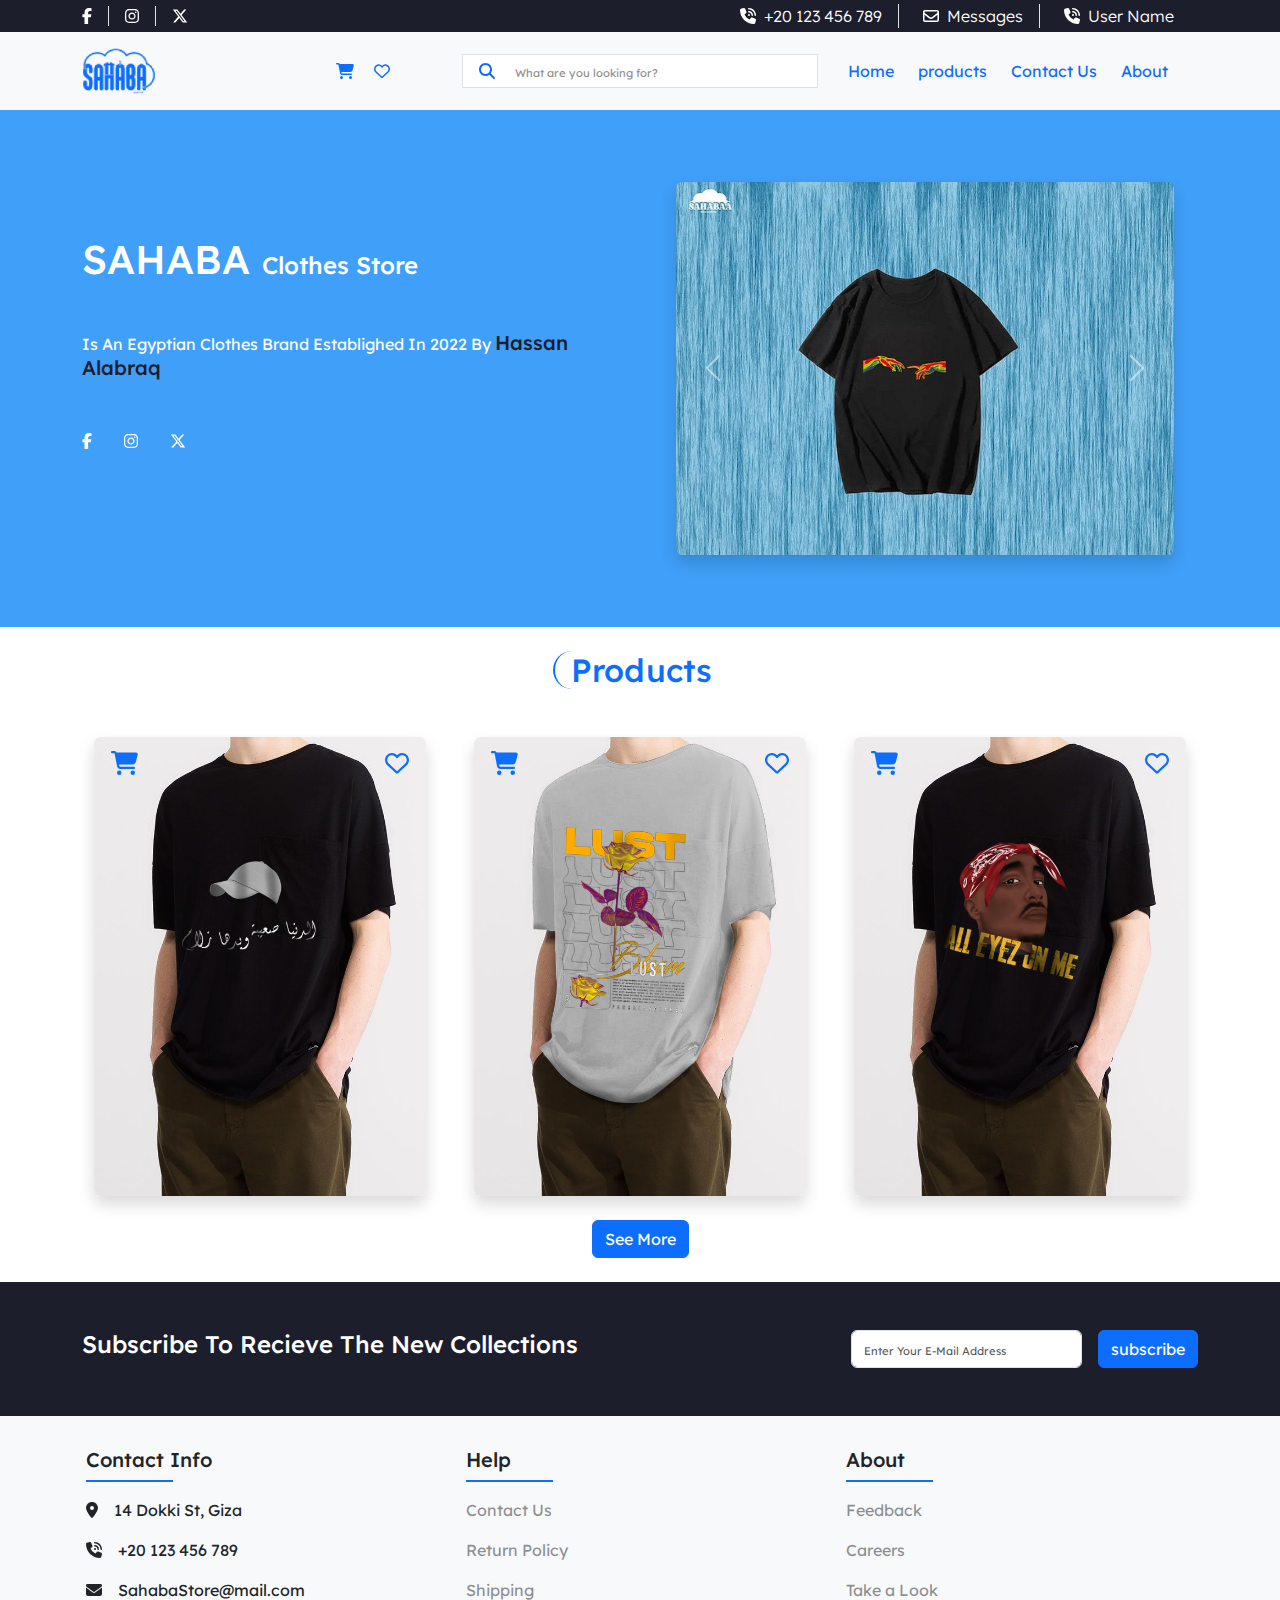
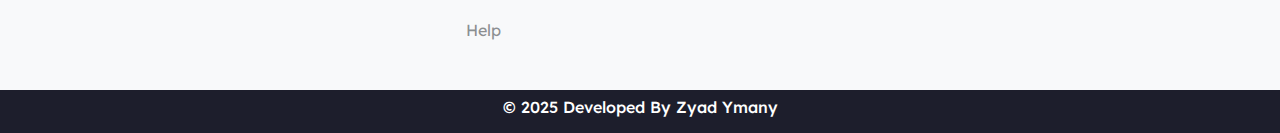
<file: index.html>
<!DOCTYPE html>
<html lang="en">

<head>
    <meta charset="UTF-8">
    <meta name="viewport" content="width=device-width, initial-scale=1.0">
    <title>Sahaba</title>
    <link rel="icon" href="images/favicon-32x32.png">
    <link rel="preconnect" href="https://fonts.googleapis.com">
    <link rel="preconnect" href="https://fonts.gstatic.com" crossorigin>
    <link href="https://fonts.googleapis.com/css2?family=Lexend:wght@100..900&display=swap" rel="stylesheet">
    <link href="https://cdn.jsdelivr.net/npm/bootstrap@5.3.3/dist/css/bootstrap.min.css" rel="stylesheet"
        integrity="sha384-QWTKZyjpPEjISv5WaRU9OFeRpok6YctnYmDr5pNlyT2bRjXh0JMhjY6hW+ALEwIH" crossorigin="anonymous">
    <link rel="stylesheet" href="fontawesome/css/all.min.css">
    <link rel="stylesheet" href="css/style.css">
</head>

<body>
    <header class="container-fluid bg-m-dark py-1">
        <div class="container">
            <div class="row header-container">
                <div class="col-6 d-flex header-socials">
                    <li><a href="#" class="text-white pe-3 me-3 border-end"><i class="fa-brands fa-facebook-f"></i></a>
                    </li>
                    <li><a href="#" class="text-white pe-3 me-3 border-end"><i class="fa-brands fa-instagram"></i></a>
                    </li>
                    <li><a href="#" class="text-white"><i class="fa-brands fa-x-twitter "></i></a></li>
                </div>

                <div class="col-6 d-flex justify-content-end">
                    <li class="me-4 pe-3 border-end"><a href="#" class="text-white fw-light"><i
                                class="fa-solid res-icns fa-phone-volume me-2"></i>+20 123 456 789</a></li>
                    <li class="me-4 pe-3 border-end"><a href="#" class="text-white fw-light"><i
                                class="fa-regular res-icns fa-envelope me-2"></i>Messages</a></li>
                    <li class="me-4"><a href="#" class="text-white fw-light"><i
                                class="fa-solid res-icns fa-phone-volume me-2"></i>User Name</a></li>
                </div>
            </div>
        </div>
    </header>

    <nav id="navBar" class="container-fluid bg-light py-3 sticky-top">
        <div class="container">
            <div class="row align-items-center">
                <div class="col-4 d-flex justify-content-between align-items-center nav-logo-sec">
                    <img src="images/logo.png" alt="" class="img-fluid main-logo">
                    <div class="me-5">
                        <a href="" class="me-3" title="Shopping Cart"><i
                                class="fa-solid res-icns fa-cart-shopping text-primary"></i></a>
                        <a href="" title="Favourite"><i class="fa-regular res-icns fa-heart text-primary"></i></a>
                    </div>
                </div>
                <div class="col-4 nav-search-sec">
                    <form action="#" class="bg-white ps-3 border">
                        <a href="#"><i class="fa-solid res-icns fa-magnifying-glass"></i></a>
                        <input type="text" placeholder="What are you looking for?" class="ps-3 py-1 bg-transparent">
                    </form>
                </div>
                <div class="col-4 d-flex justify-content-center justify-self-center nav-links-sec">
                    <li class="me-4"><a href="index.html" class="m-links">Home</a></li>
                    <li class="me-4"><a href="products.html" class="m-links">products</a></li>
                    <li class="me-4"><a href="contact.html" class="m-links">Contact Us</a></li>
                    <li class="me-4"><a href="#about" class="m-links">About</a></li>
                </div>
            </div>
        </div>
    </nav>

    <section id="productSlider" class="container-fluid bg-m-light py-5">
        <div class="container">
            <div class="row align-items-center">
                <div class="col-6 description-responsive">
                    <h1 class="text-uppercase text-white mb-5">sahaba <span class="text-white h4 text-capitalize">Clothes
                            Store</span></h1>
                    <p class="text-capitalize text-white mb-5">is an egyptian clothes brand establighed in 2022 by <span
                            class="color-m-dark h5">Hassan Alabraq</span></p>
                    <div class="d-flex mb-5">
                        <li><a href="#" class="text-white pe-3 me-3"><i class="fa-brands fa-facebook-f icons"></i></a>
                        </li>
                        <li><a href="#" class="text-white pe-3 me-3"><i class="fa-brands fa-instagram icons"></i></a>
                        </li>
                        <li><a href="#" class="text-white"><i class="fa-brands fa-x-twitter icons"></i></a></li>
                    </div>
                </div>
                <div class="col-6 slider-responsive">
                    <div class="p-4">
                        <div id="carouselExample" class="carousel slide rounded shadow">
                            <div class="carousel-inner">
                                <div class="carousel-item active">
                                    <img src="images/home images/image1.png" class="d-block w-100 rounded" alt="...">
                                </div>
                                <div class="carousel-item">
                                    <img src="images/home images/image2.png" class="d-block w-100 rounded" alt="...">
                                </div>
                                <div class="carousel-item">
                                    <img src="images/home images/image3.png" class="d-block w-100 rounded" alt="...">
                                </div>
                                <div class="carousel-item">
                                    <img src="images/home images/image4.png" class="d-block w-100 rounded" alt="...">
                                </div>
                            </div>
                            <button class="carousel-control-prev" type="button" data-bs-target="#carouselExample"
                                data-bs-slide="prev">
                                <span class="carousel-control-prev-icon" aria-hidden="true"></span>
                                <span class="visually-hidden">Previous</span>
                            </button>
                            <button class="carousel-control-next" type="button" data-bs-target="#carouselExample"
                                data-bs-slide="next">
                                <span class="carousel-control-next-icon" aria-hidden="true"></span>
                                <span class="visually-hidden">Next</span>
                            </button>
                        </div>
                    </div>
                </div>
            </div>
        </div>
    </section>

    <section id="products" class="container d-flex align-items-center flex-column py-4">
        <h2 class="text-primary px-3 rounded-pill border-start border-primary border-2">Products</h2>
        <div class="row mt-3">
            <div class="col-md-4 col-12 p-4">
                <div class="position-relative overflow-hidden product-card shadow rounded">
                    <img src="images/products/product1.png" alt="" class="img-fluid rounded">
                    <a class="position-absolute prod-fav-icon" title="Add to Favourite"><i class="fa-regular res-icns fa-heart text-primary fs-4 prod-icons"></i></a>
                    <a class="position-absolute prod-cart-icon" title="Add to Cart"><i class="fa-solid res-icns fa-cart-shopping text-primary fs-4 prod-icons"></i></a>
                    <div class="text-center position-absolute bg-white text-dark w-100 prod-price rounded-bottom py-3 d-flex justify-content-evenly align-items-center">
                        <p class="m-0 border-bottom border-primary">300 EGP</p>
                        <a href="#" class="btn btn-primary">Order Now</a>
                    </div>
                </div>
            </div>
            <!-------------------------------------------->
            <div class="col-md-4 col-12 p-4">
                <div class="position-relative overflow-hidden product-card shadow rounded">
                    <img src="images/products/product2.png" alt="" class="img-fluid rounded">
                    <a class="position-absolute prod-fav-icon" title="Add to Favourite"><i class="fa-regular res-icns fa-heart text-primary fs-4 prod-icons"></i></a>
                    <a class="position-absolute prod-cart-icon" title="Add to Cart"><i class="fa-solid res-icns fa-cart-shopping text-primary fs-4 prod-icons"></i></a>
                    <div class="text-center position-absolute bg-white text-dark w-100 prod-price rounded-bottom py-3 d-flex justify-content-evenly align-items-center">
                        <p class="m-0 border-bottom border-primary">300 EGP</p>
                        <a href="#" class="btn btn-primary">Order Now</a>
                    </div>
                </div>
            </div>
            <!-------------------------------------------->
            <div class="col-md-4 col-12 p-4">
                <div class="position-relative overflow-hidden product-card shadow rounded">
                    <img src="images/products/product3.png" alt="" class="img-fluid rounded">
                    <a class="position-absolute prod-fav-icon" title="Add to Favourite"><i class="fa-regular res-icns fa-heart text-primary fs-4 prod-icons"></i></a>
                    <a class="position-absolute prod-cart-icon" title="Add to Cart"><i class="fa-solid res-icns fa-cart-shopping text-primary fs-4 prod-icons "></i></a>
                    <div class="text-center position-absolute bg-white text-dark w-100 prod-price rounded-bottom py-3 d-flex justify-content-evenly align-items-center">
                        <p class="m-0 border-bottom border-primary">300 EGP</p>
                        <a href="#" class="btn btn-primary">Order Now</a>
                    </div>
                </div>
            </div>
            <!-------------------------------------------->
            
        </div>

        <a href="products.html" class="btn btn-primary">See More</a>
    </section>

    <section id="subscribe" class="container-fluid bg-m-dark py-5">
        <div class="container">
            <div class="row">
                <div class="col-md-6 col-12">
                    <h4 class="text-capitalize text-white">subscribe to recieve the new collections</h4>
                </div>
                <div class="col-md-6 col-12 d-flex justify-content-end">
                    <!-- <form action="#" id="subForm">
                        <input type="text" name="mail" placeholder="Enter Your E-Mail Address" class="ps-3 py-1 rounded">
                        <div></div>
                        <button  type="submit" class="btn btn-primary py-1 mx-3">Subscribe</button>
                    </form> -->
                    <form id="subForm" class="d-flex">
                        <div class="col-auto">
                            <input type="text" class="form-control" id="inputPassword2" placeholder="Enter Your E-Mail Address" name="mail">
                            <div></div>
                        </div>
                        <div class="col-auto">
                            <button type="submit" class="btn btn-primary ms-3">subscribe</button>
                        </div>
                    </form>
    
                </div>
            </div>
        </div>
    </section>

    <section id="about" class="container-fluid bg-light py-3">
        <div class="container">
            <div class="row">
                <div class="col-4 p-3 d-flex flex-column">
                    <h5 class="text-dark">Contact Info</h5>
                    <hr class="border border-primary border-1 opacity-100 w-25 mt-0">
                    <div class="d-flex flex-column">
                        <p><i class="fa-solid res-icns fa-location-dot me-3 about-icns-resp"></i>14 Dokki St, Giza</p>
                        <p><i class="fa-solid res-icns fa-phone-volume me-3 about-icns-resp"></i>+20 123 456 789</p>
                        <p><i class="fa-solid res-icns fa-envelope me-3 about-icns-resp"></i>SahabaStore@mail.com</p>
                    </div>
                </div>
                <!----------------------------------------------------->
                <div class="col-4 p-3 d-flex flex-column">
                    <h5 class="text-dark">Help</h5>
                    <hr class="border border-primary border-1 opacity-100 w-25 mt-0">
                    <div class="d-flex flex-column">
                        <p class="about-icons"><a href="contact.html" class="text-body-tertiary about-icons">Contact Us</a></p>
                        <p class="about-icons"><a href="#" class="text-body-tertiary about-icons">Return Policy</a></p>
                        <p class="about-icons"><a href="#" class="text-body-tertiary about-icons">Shipping</a></p>
                        <p class="about-icons"><a href="#" class="text-body-tertiary about-icons">Help</a></p>
                    </div>
                </div>
                <!----------------------------------------------------->
                <div class="col-4 p-3 d-flex flex-column">
                    <h5 class="text-dark">About</h5>
                    <hr class="border border-primary border-1 opacity-100 w-25 mt-0">
                    <div class="d-flex flex-column">
                        <p class="about-icons"><a href="#" class="text-body-tertiary about-icons">Feedback</a></p>
                        <p class="about-icons"><a href="#" class="text-body-tertiary about-icons">Careers</a></p>
                        <p class="about-icons"><a href="#" class="text-body-tertiary about-icons">Take a Look</a></p>
                    </div>
                </div>
                <!----------------------------------------------------->
            </div>
        </div>
    </section>

    <footer class="container-fluid bg-m-dark py-2 d-flex justify-content-center align-items-center">
        <h6 class="text-white">© 2025 Developed By Zyad Ymany</h6>
    </footer>

    <div id="pageUp" class="d-flex justify-content-center align-items-center d-none"><i class="fa-solid res-icns fa-angle-up text-white"></i></div>
    <!--------------------------------- Script Linking --------------------------------->
    <script src="https://cdn.jsdelivr.net/npm/bootstrap@5.3.3/dist/js/bootstrap.bundle.min.js"
        integrity="sha384-YvpcrYf0tY3lHB60NNkmXc5s9fDVZLESaAA55NDzOxhy9GkcIdslK1eN7N6jIeHz"
        crossorigin="anonymous"></script>
    <script src="fontawesome/js/all.min.js"></script>
    <script src="js/script.js"></script>
</body>

</html>
</file>
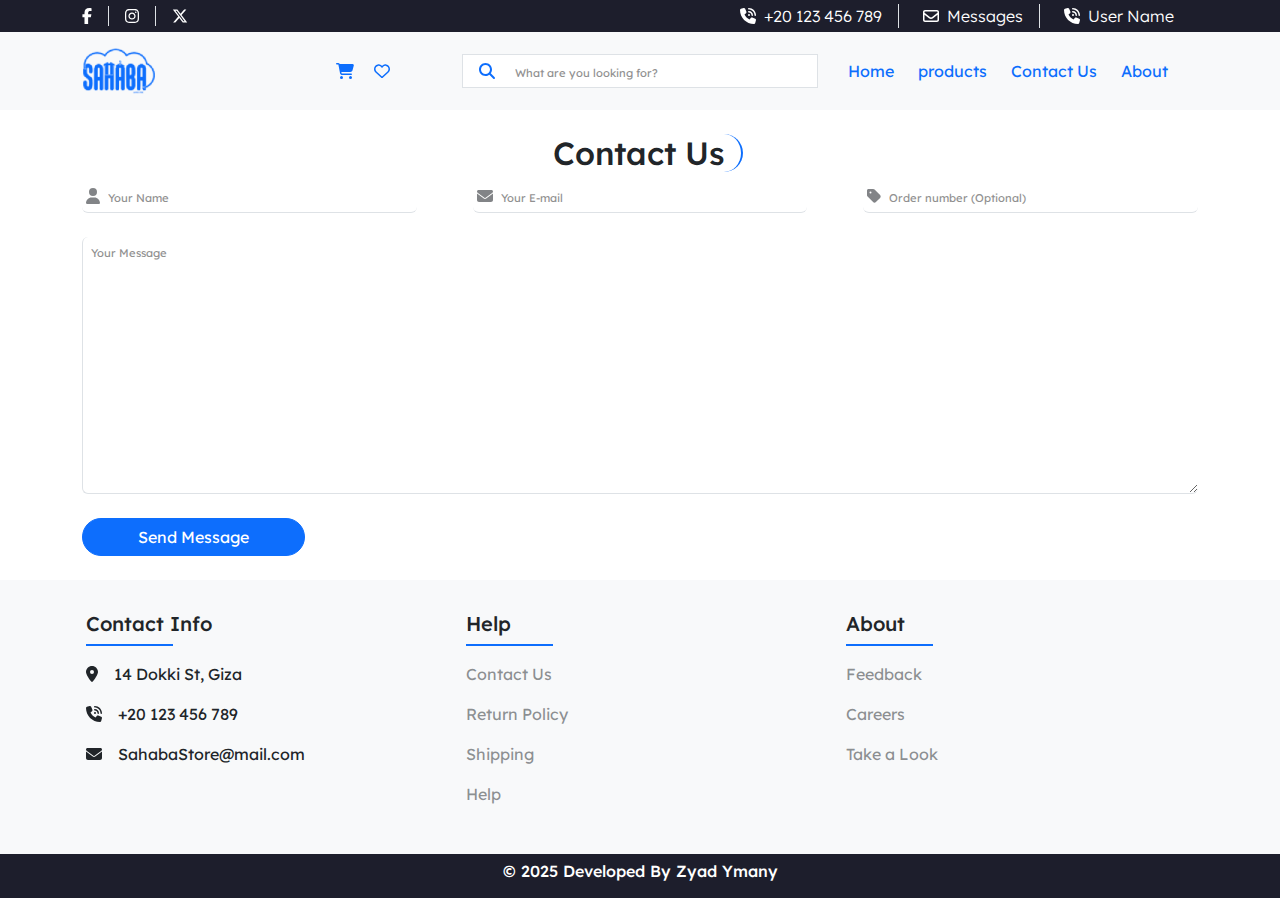
<file: contact.html>
<!DOCTYPE html>
<html lang="en">

<head>
    <meta charset="UTF-8">
    <meta name="viewport" content="width=device-width, initial-scale=1.0">
    <title>Sahaba | contact-us</title>
    <link rel="icon" href="images/favicon-32x32.png">
    <link rel="preconnect" href="https://fonts.googleapis.com">
    <link rel="preconnect" href="https://fonts.gstatic.com" crossorigin>
    <link href="https://fonts.googleapis.com/css2?family=Lexend:wght@100..900&display=swap" rel="stylesheet">
    <link href="https://cdn.jsdelivr.net/npm/bootstrap@5.3.3/dist/css/bootstrap.min.css" rel="stylesheet"
        integrity="sha384-QWTKZyjpPEjISv5WaRU9OFeRpok6YctnYmDr5pNlyT2bRjXh0JMhjY6hW+ALEwIH" crossorigin="anonymous">
    <link rel="stylesheet" href="fontawesome/css/all.min.css">
    <link rel="stylesheet" href="css/style.css">
</head>

<body>
    <header class="container-fluid bg-m-dark py-1">
        <div class="container">
            <div class="row header-container">
                <div class="col-6 d-flex header-socials">
                    <li><a href="#" class="text-white pe-3 me-3 border-end"><i class="fa-brands fa-facebook-f"></i></a>
                    </li>
                    <li><a href="#" class="text-white pe-3 me-3 border-end"><i class="fa-brands fa-instagram"></i></a>
                    </li>
                    <li><a href="#" class="text-white"><i class="fa-brands fa-x-twitter "></i></a></li>
                </div>

                <div class="col-6 d-flex justify-content-end">
                    <li class="me-4 pe-3 border-end"><a href="#" class="text-white fw-light"><i
                                class="fa-solid res-icns fa-phone-volume me-2"></i>+20 123 456 789</a></li>
                    <li class="me-4 pe-3 border-end"><a href="#" class="text-white fw-light"><i
                                class="fa-regular res-icns fa-envelope me-2"></i>Messages</a></li>
                    <li class="me-4"><a href="#" class="text-white fw-light"><i
                                class="fa-solid res-icns fa-phone-volume me-2"></i>User Name</a></li>
                </div>
            </div>
        </div>
    </header>

    <nav id="navBar" class="container-fluid bg-light py-3 sticky-top">
        <div class="container">
            <div class="row align-items-center">
                <div class="col-4 d-flex justify-content-between align-items-center nav-logo-sec">
                    <img src="images/logo.png" alt="" class="img-fluid main-logo">
                    <div class="me-5">
                        <a href="" class="me-3" title="Shopping Cart"><i
                                class="fa-solid res-icns fa-cart-shopping text-primary"></i></a>
                        <a href="" title="Favourite"><i class="fa-regular res-icns fa-heart text-primary"></i></a>
                    </div>
                </div>
                <div class="col-4 nav-search-sec">
                    <form action="#" class="bg-white ps-3 border">
                        <a href="#"><i class="fa-solid res-icns fa-magnifying-glass"></i></a>
                        <input type="text" placeholder="What are you looking for?" class="ps-3 py-1 bg-transparent">
                    </form>
                </div>
                <div class="col-4 d-flex justify-content-center justify-self-center nav-links-sec">
                    <li class="me-4"><a href="index.html" class="m-links">Home</a></li>
                    <li class="me-4"><a href="products.html" class="m-links">products</a></li>
                    <li class="me-4"><a href="contact.html" class="m-links">Contact Us</a></li>
                    <li class="me-4"><a href="#about" class="m-links">About</a></li>
                </div>
            </div>
        </div>
    </nav>

    <section class="container d-flex align-items-center flex-column py-4">
        <h2 class="text-dark px-3 rounded-pill border-end border-primary border-2">Contact Us</h2>
        <form action="#" id="contactForm" class="d-flex flex-column justify-content-center w-100">
            <div class="d-flex justify-content-between w-100 fields-container">
                <div class="p-1 border-bottom border-1 border-muted rounded w-30 contact-fields">
                    <i class="fa-solid fa-user text-muted me-1 opacity-75"></i>
                    <input type="text" placeholder="Your Name" name="name">
                    <div></div>
                </div>
                <div class="p-1 border-bottom border-1 border-muted rounded w-30 contact-fields">
                    <i class="fa-solid fa-envelope text-muted me-1 opacity-75"></i>
                    <input type="text" placeholder="Your E-mail" name="mail">
                    <div></div>
                </div>
                <div class="p-1 border-bottom border-1 border-muted rounded w-30 contact-fields">
                    <i class="fa-solid fa-tag text-muted me-1 opacity-75"></i>
                    <input type="text" placeholder="Order number (Optional)" name="order">
                    <div></div>
                </div>
            </div>
            <textarea class="border border-top-0 border-end-0 border-1 border-muted rounded mt-4 p-2" id="exampleFormControlTextarea1" rows="10" placeholder="Your Message"></textarea>
            <button type="submit" class="btn btn-primary w-20 mt-4 rounded-pill message-btn">Send Message</button>
        </form>
    </section>

    <section id="about" class="container-fluid bg-light py-3">
        <div class="container">
            <div class="row">
                <div class="col-4 p-3 d-flex flex-column">
                    <h5 class="text-dark">Contact Info</h5>
                    <hr class="border border-primary border-1 opacity-100 w-25 mt-0">
                    <div class="d-flex flex-column">
                        <p><i class="fa-solid res-icns fa-location-dot me-3 about-icns-resp"></i>14 Dokki St, Giza</p>
                        <p><i class="fa-solid res-icns fa-phone-volume me-3 about-icns-resp"></i>+20 123 456 789</p>
                        <p><i class="fa-solid res-icns fa-envelope me-3 about-icns-resp"></i>SahabaStore@mail.com</p>
                    </div>
                </div>
                <!----------------------------------------------------->
                <div class="col-4 p-3 d-flex flex-column">
                    <h5 class="text-dark">Help</h5>
                    <hr class="border border-primary border-1 opacity-100 w-25 mt-0">
                    <div class="d-flex flex-column">
                        <p class="about-icons"><a href="contact.html" class="text-body-tertiary about-icons">Contact Us</a></p>
                        <p class="about-icons"><a href="#" class="text-body-tertiary about-icons">Return Policy</a></p>
                        <p class="about-icons"><a href="#" class="text-body-tertiary about-icons">Shipping</a></p>
                        <p class="about-icons"><a href="#" class="text-body-tertiary about-icons">Help</a></p>
                    </div>
                </div>
                <!----------------------------------------------------->
                <div class="col-4 p-3 d-flex flex-column">
                    <h5 class="text-dark">About</h5>
                    <hr class="border border-primary border-1 opacity-100 w-25 mt-0">
                    <div class="d-flex flex-column">
                        <p class="about-icons"><a href="#" class="text-body-tertiary about-icons">Feedback</a></p>
                        <p class="about-icons"><a href="#" class="text-body-tertiary about-icons">Careers</a></p>
                        <p class="about-icons"><a href="#" class="text-body-tertiary about-icons">Take a Look</a></p>
                    </div>
                </div>
                <!----------------------------------------------------->
            </div>
        </div>
    </section>

    <footer class="container-fluid bg-m-dark py-2 d-flex justify-content-center align-items-center">
        <h6 class="text-white">© 2025 Developed By Zyad Ymany</h6>
    </footer>

    <div id="pageUp" class="d-flex justify-content-center align-items-center d-none"><i
            class="fa-solid fa-angle-up text-white"></i></div>
    <!--------------------------------- Script Linking --------------------------------->
    <script src="https://cdn.jsdelivr.net/npm/bootstrap@5.3.3/dist/js/bootstrap.bundle.min.js"
        integrity="sha384-YvpcrYf0tY3lHB60NNkmXc5s9fDVZLESaAA55NDzOxhy9GkcIdslK1eN7N6jIeHz"
        crossorigin="anonymous"></script>
    <script src="fontawesome/js/all.min.js"></script>
    <script src="js/script.js"></script>
</body>

</html>
</file>
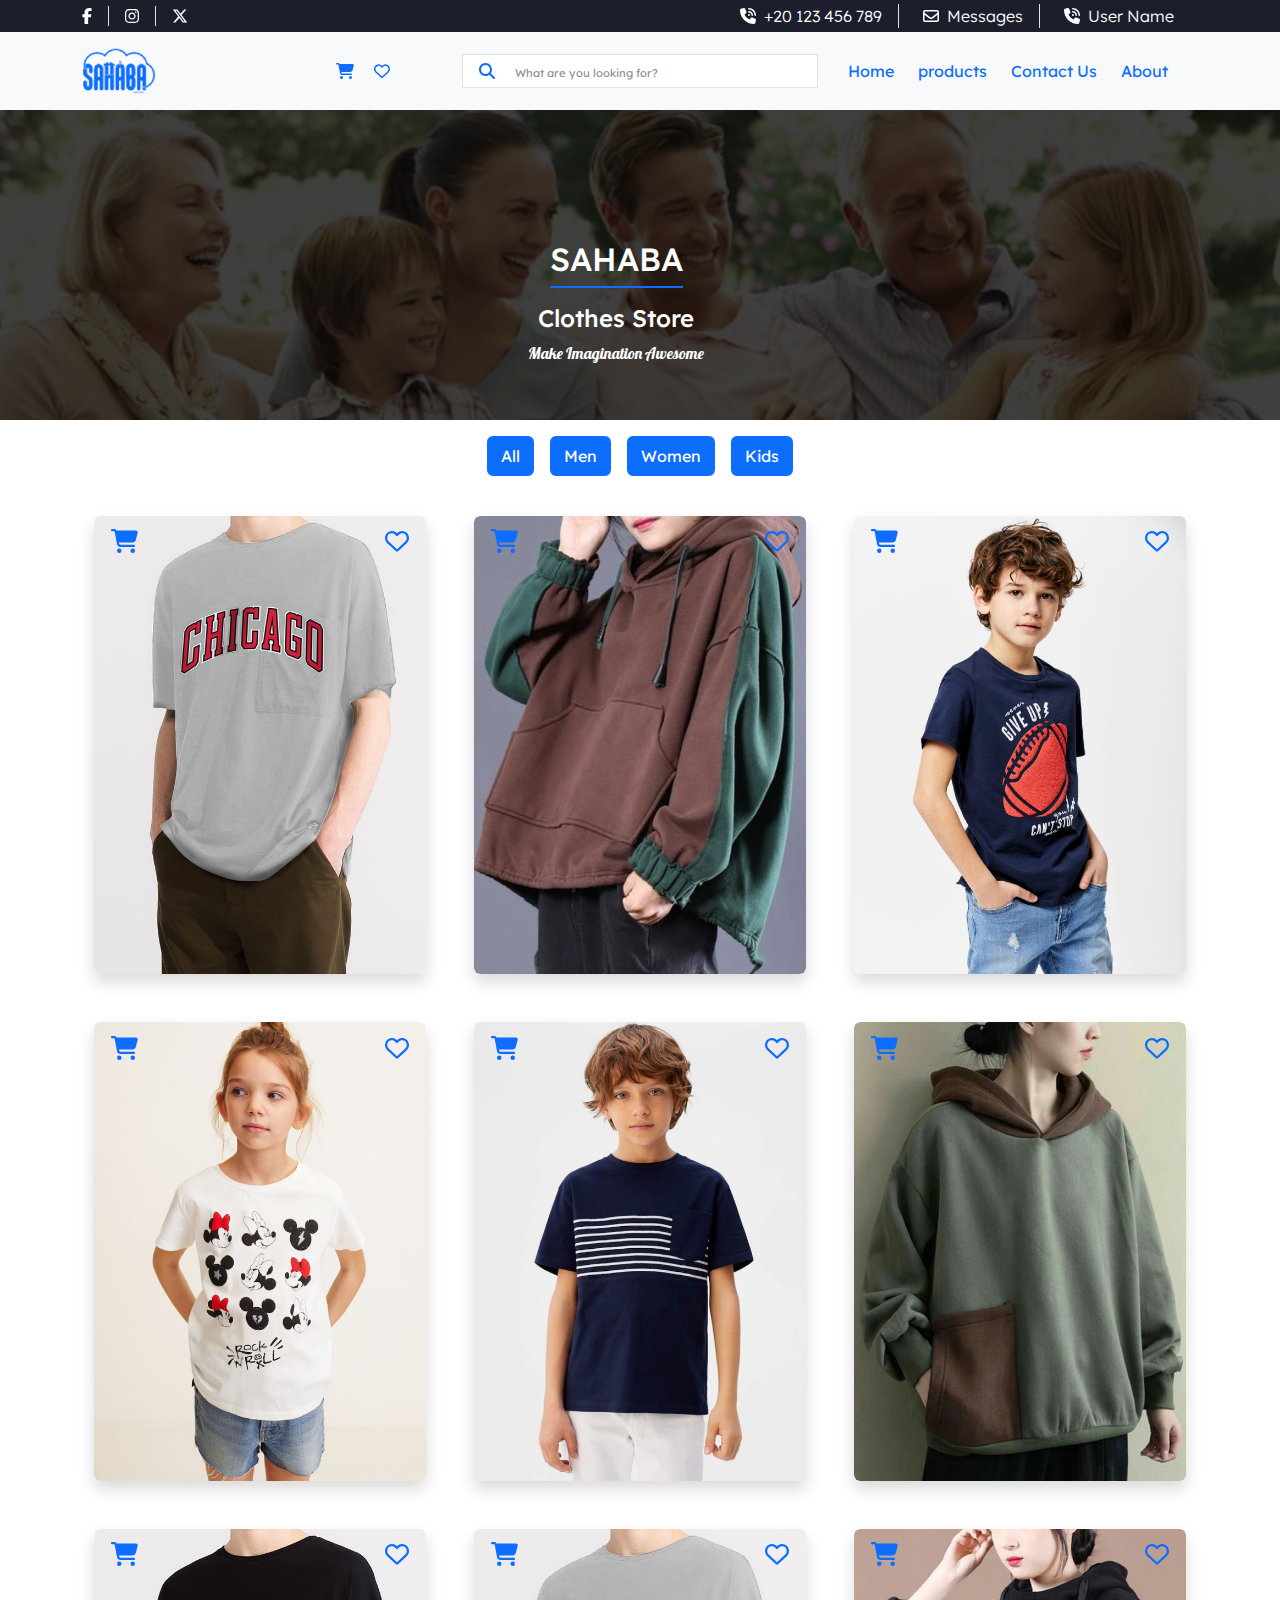
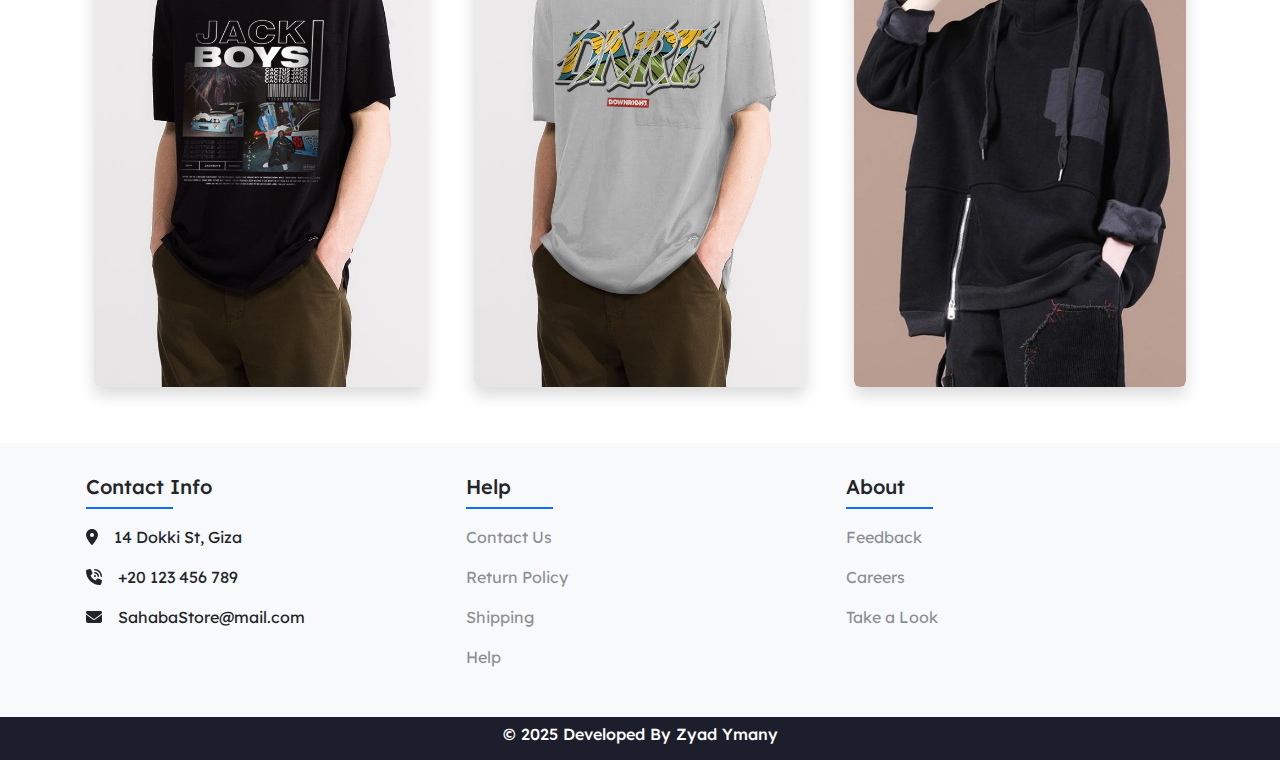
<file: products.html>
<!DOCTYPE html>
<html lang="en">
<head>
    <meta charset="UTF-8">
    <meta name="viewport" content="width=device-width, initial-scale=1.0">
    <title>Sahaba | products</title>
    <link rel="icon" href="images/favicon-32x32.png">
    <link rel="preconnect" href="https://fonts.googleapis.com">
    <link rel="preconnect" href="https://fonts.gstatic.com" crossorigin>
    <link href="https://fonts.googleapis.com/css2?family=Lexend:wght@100..900&display=swap" rel="stylesheet">
    <link href="https://cdn.jsdelivr.net/npm/bootstrap@5.3.3/dist/css/bootstrap.min.css" rel="stylesheet"
        integrity="sha384-QWTKZyjpPEjISv5WaRU9OFeRpok6YctnYmDr5pNlyT2bRjXh0JMhjY6hW+ALEwIH" crossorigin="anonymous">
    <link rel="stylesheet" href="fontawesome/css/all.min.css">
    <link rel="stylesheet" href="css/style.css">
</head>
<body>
    <header class="container-fluid bg-m-dark py-1">
        <div class="container">
            <div class="row header-container">
                <div class="col-6 d-flex header-socials">
                    <li><a href="#" class="text-white pe-3 me-3 border-end"><i class="fa-brands fa-facebook-f"></i></a>
                    </li>
                    <li><a href="#" class="text-white pe-3 me-3 border-end"><i class="fa-brands fa-instagram"></i></a>
                    </li>
                    <li><a href="#" class="text-white"><i class="fa-brands fa-x-twitter "></i></a></li>
                </div>

                <div class="col-6 d-flex justify-content-end">
                    <li class="me-4 pe-3 border-end"><a href="#" class="text-white fw-light"><i
                                class="fa-solid res-icns fa-phone-volume me-2"></i>+20 123 456 789</a></li>
                    <li class="me-4 pe-3 border-end"><a href="#" class="text-white fw-light"><i
                                class="fa-regular res-icns fa-envelope me-2"></i>Messages</a></li>
                    <li class="me-4"><a href="#" class="text-white fw-light"><i
                                class="fa-solid res-icns fa-phone-volume me-2"></i>User Name</a></li>
                </div>
            </div>
        </div>
    </header>

    <nav id="navBar" class="container-fluid bg-light py-3 sticky-top">
        <div class="container">
            <div class="row align-items-center">
                <div class="col-4 d-flex justify-content-between align-items-center nav-logo-sec">
                    <img src="images/logo.png" alt="" class="img-fluid main-logo">
                    <div class="me-5">
                        <a href="" class="me-3" title="Shopping Cart"><i
                                class="fa-solid res-icns fa-cart-shopping text-primary"></i></a>
                        <a href="" title="Favourite"><i class="fa-regular res-icns fa-heart text-primary"></i></a>
                    </div>
                </div>
                <div class="col-4 nav-search-sec">
                    <form action="#" class="bg-white ps-3 border">
                        <a href="#"><i class="fa-solid res-icns fa-magnifying-glass"></i></a>
                        <input type="text" placeholder="What are you looking for?" class="ps-3 py-1 bg-transparent">
                    </form>
                </div>
                <div class="col-4 d-flex justify-content-center justify-self-center nav-links-sec">
                    <li class="me-4"><a href="index.html" class="m-links">Home</a></li>
                    <li class="me-4"><a href="products.html" class="m-links">products</a></li>
                    <li class="me-4"><a href="contact.html" class="m-links">Contact Us</a></li>
                    <li class="me-4"><a href="#about" class="m-links">About</a></li>
                </div>
            </div>
        </div>
    </nav>

    <section id="allProductsCover" class="container-fluid p-0 position-relative bg-black">
        <div class="opacity-25">
            <img src="images/all-products/cover.png" alt="" class="img-fluid">
        </div>
        <div class="producs-description d-flex flex-column justify-content-center align-items-center">
            <h2 class="text-white border-bottom border-primary border-2 pb-2 mb-3">SAHABA</h2>
            <h4 class="text-white">Clothes Store</h4>
            <p class="slogan text-white">Make Imagination Awesome</p>
        </div>
    </section>

    <section id="allProducts" class="container py-3">
        <div class="d-flex justify-content-center">
            <button id="all" data-name="all" class="btn btn-primary me-3 border-2 border-primary prod-filter-btns ">All</button>
            <button id="men" data-name="men" class="btn btn-primary me-3 border-2 border-primary prod-filter-btns ">Men</button>
            <button id="women" data-name="women" class="btn btn-primary me-3 border-2 border-primary prod-filter-btns">Women</button>
            <button id="kids" data-name="kids" class="btn btn-primary border-2 border-primary prod-filter-btns">Kids</button>
        </div>
        <div class="row my-3">
            <!-- ----------- card start -------------- -->
            <div class="col-md-4 col-6 p-4 all-products-card" data-name="men">
                <div class="position-relative overflow-hidden product-card shadow rounded">
                    <img src="images/all-products/product-m-1.png" alt="" class="img-fluid rounded">
                    <a class="position-absolute prod-fav-icon" title="Add to Favourite"><i class="fa-regular fa-heart text-primary fs-4 prod-icons"></i></a>
                    <a class="position-absolute prod-cart-icon" title="Add to Cart"><i class="fa-solid fa-cart-shopping text-primary fs-4 prod-icons"></i></a>
                    <div class="text-center position-absolute bg-white text-dark w-100 prod-price rounded-bottom py-3 d-flex justify-content-evenly align-items-center">
                        <p class="m-0 border-bottom border-primary">300 EGP</p>
                        <a href="#" class="btn btn-primary">Order Now</a>
                    </div>
                </div>
            </div>
            <!-- ----------- card end -------------- -->
            <!-- ----------- card start -------------- -->
            <div class="col-md-4 col-6 p-4 all-products-card" data-name="women">
                <div class="position-relative overflow-hidden product-card  shadow rounded">
                    <img src="images/all-products/product-w-1.png" alt="" class="img-fluid rounded">
                    <a class="position-absolute prod-fav-icon" title="Add to Favourite"><i class="fa-regular fa-heart text-primary fs-4 prod-icons"></i></a>
                    <a class="position-absolute prod-cart-icon" title="Add to Cart"><i class="fa-solid fa-cart-shopping text-primary fs-4 prod-icons"></i></a>
                    <div class="text-center position-absolute bg-white text-dark w-100 prod-price rounded-bottom py-3 d-flex justify-content-evenly align-items-center">
                        <p class="m-0 border-bottom border-primary">450 EGP</p>
                        <a href="#" class="btn btn-primary">Order Now</a>
                    </div>
                </div>
            </div>
            <!-- ----------- card end -------------- -->
            <!-- ----------- card start -------------- -->
            <div class="col-md-4 col-6 p-4 all-products-card" data-name="kids">
                <div class="position-relative overflow-hidden product-card  shadow rounded">
                    <img src="images/all-products/product-k-1.png" alt="" class="img-fluid rounded">
                    <a class="position-absolute prod-fav-icon" title="Add to Favourite"><i class="fa-regular fa-heart text-primary fs-4 prod-icons"></i></a>
                    <a class="position-absolute prod-cart-icon" title="Add to Cart"><i class="fa-solid fa-cart-shopping text-primary fs-4 prod-icons"></i></a>
                    <div class="text-center position-absolute bg-white text-dark w-100 prod-price rounded-bottom py-3 d-flex justify-content-evenly align-items-center">
                        <p class="m-0 border-bottom border-primary">330 EGP</p>
                        <a href="#" class="btn btn-primary">Order Now</a>
                    </div>
                </div>
            </div>
            <!-- ----------- card end -------------- -->
            <!-- ----------- card start -------------- -->
            <div class="col-md-4 col-6 p-4 all-products-card" data-name="kids">
                <div class="position-relative overflow-hidden product-card  shadow rounded">
                    <img src="images/all-products/product-k-2.png" alt="" class="img-fluid rounded">
                    <a class="position-absolute prod-fav-icon" title="Add to Favourite"><i class="fa-regular fa-heart text-primary fs-4 prod-icons"></i></a>
                    <a class="position-absolute prod-cart-icon" title="Add to Cart"><i class="fa-solid fa-cart-shopping text-primary fs-4 prod-icons"></i></a>
                    <div class="text-center position-absolute bg-white text-dark w-100 prod-price rounded-bottom py-3 d-flex justify-content-evenly align-items-center">
                        <p class="m-0 border-bottom border-primary">330 EGP</p>
                        <a href="#" class="btn btn-primary">Order Now</a>
                    </div>
                </div>
            </div>
            <!-- ----------- card end -------------- -->
            <!-- ----------- card start -------------- -->
            <div class="col-md-4 col-6 p-4 all-products-card" data-name="kids">
                <div class="position-relative overflow-hidden product-card  shadow rounded">
                    <img src="images/all-products/product-k-3.png" alt="" class="img-fluid rounded">
                    <a class="position-absolute prod-fav-icon" title="Add to Favourite"><i class="fa-regular fa-heart text-primary fs-4 prod-icons"></i></a>
                    <a class="position-absolute prod-cart-icon" title="Add to Cart"><i class="fa-solid fa-cart-shopping text-primary fs-4 prod-icons"></i></a>
                    <div class="text-center position-absolute bg-white text-dark w-100 prod-price rounded-bottom py-3 d-flex justify-content-evenly align-items-center">
                        <p class="m-0 border-bottom border-primary">330 EGP</p>
                        <a href="#" class="btn btn-primary">Order Now</a>
                    </div>
                </div>
            </div>
            <!-- ----------- card end -------------- -->
            <!-- ----------- card start -------------- -->
            <div class="col-md-4 col-6 p-4 all-products-card" data-name="women">
                <div class="position-relative overflow-hidden product-card  shadow rounded">
                    <img src="images/all-products/product-w-2.png" alt="" class="img-fluid rounded">
                    <a class="position-absolute prod-fav-icon" title="Add to Favourite"><i class="fa-regular fa-heart text-primary fs-4 prod-icons"></i></a>
                    <a class="position-absolute prod-cart-icon" title="Add to Cart"><i class="fa-solid fa-cart-shopping text-primary fs-4 prod-icons"></i></a>
                    <div class="text-center position-absolute bg-white text-dark w-100 prod-price rounded-bottom py-3 d-flex justify-content-evenly align-items-center">
                        <p class="m-0 border-bottom border-primary">450 EGP</p>
                        <a href="#" class="btn btn-primary">Order Now</a>
                    </div>
                </div>
            </div>
            <!-- ----------- card end -------------- -->
            <!-- ----------- card start -------------- -->
            <div class="col-md-4 col-6 p-4 all-products-card" data-name="men">
                <div class="position-relative overflow-hidden product-card  shadow rounded">
                    <img src="images/all-products/product-m-2.png" alt="" class="img-fluid rounded">
                    <a class="position-absolute prod-fav-icon" title="Add to Favourite"><i class="fa-regular fa-heart text-primary fs-4 prod-icons"></i></a>
                    <a class="position-absolute prod-cart-icon" title="Add to Cart"><i class="fa-solid fa-cart-shopping text-primary fs-4 prod-icons"></i></a>
                    <div class="text-center position-absolute bg-white text-dark w-100 prod-price rounded-bottom py-3 d-flex justify-content-evenly align-items-center">
                        <p class="m-0 border-bottom border-primary">300 EGP</p>
                        <a href="#" class="btn btn-primary">Order Now</a>
                    </div>
                </div>
            </div>
            <!-- ----------- card end -------------- -->
            <!-- ----------- card start -------------- -->
            <div class="col-md-4 col-6 p-4 all-products-card" data-name="men">
                <div class="position-relative overflow-hidden product-card  shadow rounded">
                    <img src="images/all-products/product-m-3.png" alt="" class="img-fluid rounded">
                    <a class="position-absolute prod-fav-icon" title="Add to Favourite"><i class="fa-regular fa-heart text-primary fs-4 prod-icons"></i></a>
                    <a class="position-absolute prod-cart-icon" title="Add to Cart"><i class="fa-solid fa-cart-shopping text-primary fs-4 prod-icons"></i></a>
                    <div class="text-center position-absolute bg-white text-dark w-100 prod-price rounded-bottom py-3 d-flex justify-content-evenly align-items-center">
                        <p class="m-0 border-bottom border-primary">300 EGP</p>
                        <a href="#" class="btn btn-primary">Order Now</a>
                    </div>
                </div>
            </div>
            <!-- ----------- card end -------------- -->
            <!-- ----------- card start -------------- -->
            <div class="col-md-4 col-6 p-4 all-products-card" data-name="women">
                <div class="position-relative overflow-hidden product-card  shadow rounded">
                    <img src="images/all-products/product-w-3.png" alt="" class="img-fluid rounded">
                    <a class="position-absolute prod-fav-icon" title="Add to Favourite"><i class="fa-regular fa-heart text-primary fs-4 prod-icons"></i></a>
                    <a class="position-absolute prod-cart-icon" title="Add to Cart"><i class="fa-solid fa-cart-shopping text-primary fs-4 prod-icons"></i></a>
                    <div class="text-center position-absolute bg-white text-dark w-100 prod-price rounded-bottom py-3 d-flex justify-content-evenly align-items-center">
                        <p class="m-0 border-bottom border-primary">450 EGP</p>
                        <a href="#" class="btn btn-primary">Order Now</a>
                    </div>
                </div>
            </div>
            <!-- ----------- card end -------------- -->
        </div>
    </section>

    <section id="about" class="container-fluid bg-light py-3">
        <div class="container">
            <div class="row">
                <div class="col-4 p-3 d-flex flex-column">
                    <h5 class="text-dark">Contact Info</h5>
                    <hr class="border border-primary border-1 opacity-100 w-25 mt-0">
                    <div class="d-flex flex-column">
                        <p><i class="fa-solid res-icns fa-location-dot me-3 about-icns-resp"></i>14 Dokki St, Giza</p>
                        <p><i class="fa-solid res-icns fa-phone-volume me-3 about-icns-resp"></i>+20 123 456 789</p>
                        <p><i class="fa-solid res-icns fa-envelope me-3 about-icns-resp"></i>SahabaStore@mail.com</p>
                    </div>
                </div>
                <!----------------------------------------------------->
                <div class="col-4 p-3 d-flex flex-column">
                    <h5 class="text-dark">Help</h5>
                    <hr class="border border-primary border-1 opacity-100 w-25 mt-0">
                    <div class="d-flex flex-column">
                        <p class="about-icons"><a href="contact.html" class="text-body-tertiary about-icons">Contact Us</a></p>
                        <p class="about-icons"><a href="#" class="text-body-tertiary about-icons">Return Policy</a></p>
                        <p class="about-icons"><a href="#" class="text-body-tertiary about-icons">Shipping</a></p>
                        <p class="about-icons"><a href="#" class="text-body-tertiary about-icons">Help</a></p>
                    </div>
                </div>
                <!----------------------------------------------------->
                <div class="col-4 p-3 d-flex flex-column">
                    <h5 class="text-dark">About</h5>
                    <hr class="border border-primary border-1 opacity-100 w-25 mt-0">
                    <div class="d-flex flex-column">
                        <p class="about-icons"><a href="#" class="text-body-tertiary about-icons">Feedback</a></p>
                        <p class="about-icons"><a href="#" class="text-body-tertiary about-icons">Careers</a></p>
                        <p class="about-icons"><a href="#" class="text-body-tertiary about-icons">Take a Look</a></p>
                    </div>
                </div>
                <!----------------------------------------------------->
            </div>
        </div>
    </section>

    <footer class="container-fluid bg-m-dark py-2 d-flex justify-content-center align-items-center">
        <h6 class="text-white">© 2025 Developed By Zyad Ymany</h6>
    </footer>

    <div id="pageUp" class="d-flex justify-content-center align-items-center d-none"><i class="fa-solid fa-angle-up text-white"></i></div>
    <!--------------------------------- Script Linking --------------------------------->
    <script src="https://cdn.jsdelivr.net/npm/bootstrap@5.3.3/dist/js/bootstrap.bundle.min.js"
        integrity="sha384-YvpcrYf0tY3lHB60NNkmXc5s9fDVZLESaAA55NDzOxhy9GkcIdslK1eN7N6jIeHz"
        crossorigin="anonymous"></script>
    <script src="fontawesome/js/all.min.js"></script>
    <script src="js/script.js"></script>
</body>
</html>
</file>
<file: css/style.css>
@import url('https://fonts.googleapis.com/css2?family=Lobster&display=swap');
*{font-family: "Lexend", serif; margin: 0; padding: 0;}
body{scroll-behavior: smooth;}
li{list-style: none;}
a{text-decoration: none; cursor: pointer;}
input,textarea{border:none; outline: none;}
input::placeholder,textarea::placeholder{ font-size: 70%; opacity: 80%;}
/**************** variables ****************/
:root {
    --m-dark-color : #1d1e2c;
    --m-light-color: #409ff8;
    --m-main-color: #0d6efd;
    --m-gold-color : #ffe554;
    --m-danger-color : #BE3144;
    --m-white-color : #ffffff;
}
/**************** variables ****************/

/**************** classes ****************/
.bg-m-dark{background-color: var(--m-dark-color);}
.color-m-dark{color: var(--m-dark-color);}
.bg-m-light{background-color: var(--m-light-color);}
.m-danger-color{color: var(--m-danger-color);}
.w-100{width: 100%;}
.slogan{font-family: "Lobster", serif;}
.w-100{width: 100%;}
.w-30{width: 30%;}
.w-20{width: 20%;}
.fs-80{font-size: 80%;}
/**************** classes ****************/
.m-links:hover{
    color: var(--m-dark-color);
    border-bottom: 2px solid var(--m-dark-color);
    transition: color 0.1s;
}
.icons:hover{
    color: var(--m-dark-color);
    transition: color 0.3s;
}
.prod-fav-icon{
    top: 3%;
    right: 5%;
}
.prod-cart-icon{
    top: 3%;
    left: 5%;
}
.prod-icons:hover{
    color: var(--m-gold-color) !important;
    transition: 0.3s;
}
.prod-price{
    bottom: -22%;
    transition: all 0.3s;
}
.product-card:hover .prod-price{
    bottom: 0%;
    box-shadow: 0px -5px 23px -7px rgba(0,0,0,0.75);
}
.product-card:hover img{
    transform: scale(1.3);
    transition: 0.3s;
}
.about-icons:hover{
    color: var(--m-dark-color) !important;
    transition: 0.3s;
}
#pageUp{
    width: 30px;
    height: 30px;
    border-radius: 50%;
    background-color: var(--m-light-color);
    cursor: pointer;
    position: fixed;
    bottom: 5%;
    right: 5%;
    
}
/* products page */
.producs-description{
    position: absolute;
    top: 42%;
    right: 45%
}
.active-btn{
    background-color: transparent;
    color: var(--m-main-color);
}
.prod-filter-btns:hover{
    background-color: transparent;
    color: var(--m-main-color);
    transition: 0.3s;
}
/* contact us page */
.message-btn:hover{
    background-color: transparent;
    color: var(--m-main-color);
    border-top: 0 !important;
    border-right: 0 !important;
    border-left: 0 !important;
    border-bottom: 2px solid var(--m-main-color) !important;
}
/* Responsive */
@media (max-width : 1025px){
    header, .m-links{font-size: 80%;}
}
@media (max-width: 769px){
    header{font-size: 50%;}
    .main-logo{height: 35px;}
    .res-icns {font-size: 80%;}
    .fs-4{font-size: 80% !important;}
    .nav-logo-sec{width: 40%;}
    .nav-search-sec{width: 40%; margin-left: auto;}
    .nav-links-sec{width: 100%; margin: 1% auto;}
    .prod-price{bottom: -27%;}
    .btn{font-size: 80%;}
    /* products page */
    .producs-description {
        top: 25%;
        right: 38%;
    }
    #about{font-size: 70%;}
}
@media (max-width: 426px){
    header{font-size: 50%;}
    .header-container .header-socials{width: 20%;}
    .header-socials a {margin-right: 5px !important; padding-right: 5px !important;}
    .header-container .justify-content-end {width: 80%; justify-self: end;}
    .res-icns {font-size: 80%;}
    .fs-4{font-size: 80% !important;}
    .nav-logo-sec{width: 50%;}
    .nav-search-sec{width: 50%; margin-left: auto;}
    .nav-search-sec form {padding-left: 0.5rem !important;}
    .nav-search-sec input {width: 89%; padding-left: 0 !important;}
    .nav-links-sec{width: 100%; margin: 1% auto;}
    .description-responsive {width: 100%;}
    .slider-responsive{width: 100%;}
    #about {font-size: 50%;}
    .about-icns-resp {margin-right: 2% !important;}
    footer h6 {font-size: 60% !important;}
    /* products page */
    .producs-description h2, .producs-description h4{font-size: 70% !important;}
    .producs-description h2{padding-bottom: 5% !important; margin-bottom: 10% !important;}
    .slogan{font-size: 40%;}
    .producs-description {
        top: 25%;
        right: 42%;
    }
    .prod-price{bottom: -30%; font-size: 70%;}
    /* contact page */
    .fields-container{display: flex; flex-direction: column;}
    .contact-fields{width: 100%; margin-bottom: 5%;}
    #contactForm button{width: 50%;}
}
</file>
